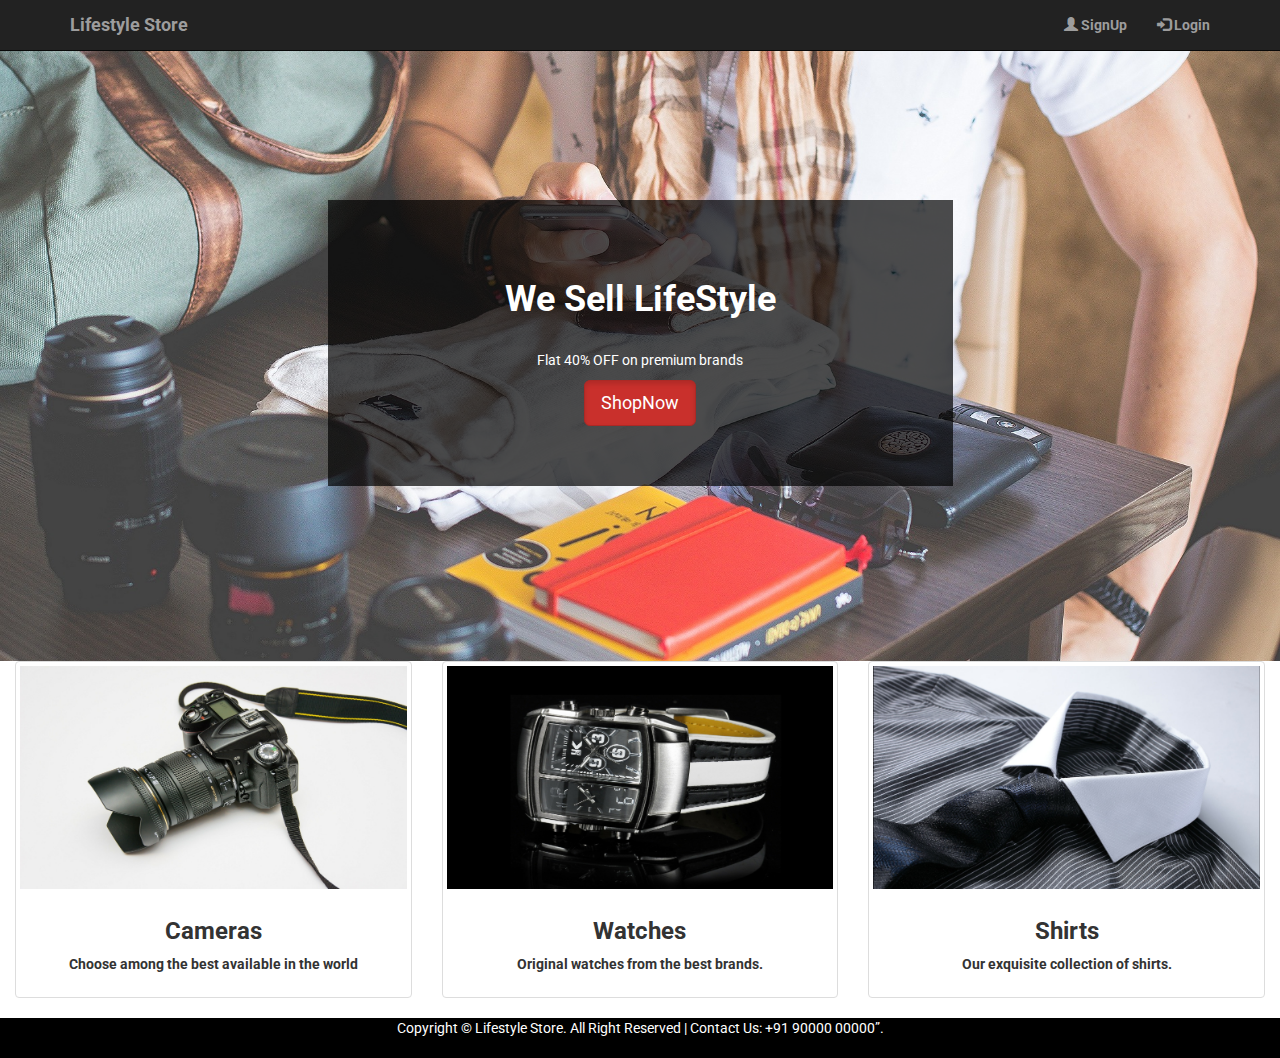
<file: Bootstrap Assignment/public_html/index.html>
<!DOCTYPE html>
<!--
To change this license header, choose License Headers in Project Properties.
To change this template file, choose Tools | Templates
and open the template in the editor.
-->
<html>
    <head>
        <title>Lifestyle Store</title>
        <link rel="stylesheet" href="https://maxcdn.bootstrapcdn.com/bootstrap/3.3.7/css/bootstrap.min.css" >
        

        <!-- jQuery library -->
        <script src="https://ajax.googleapis.com/ajax/libs/jquery/1.12.4/jquery.min.js"></script>


        <!-- Latest compiled and minified JavaScript -->
        <script src="https://maxcdn.bootstrapcdn.com/bootstrap/3.3.7/js/bootstrap.min.js"></script>
        <meta name="viewport" content="width=device-width, initial-scale=1">
        <meta charset="UTF-8">
        <link href="newcss.css" rel="stylesheet" type="text/css"/>
              <style>
@import url('https://fonts.googleapis.com/css2?family=Roboto:wght@300&display=swap');
</style>
    </head>
    <body>
        <div class="header">
            <div class="container-fluid">
                <nav class="navbar navbar-inverse navbar-fixed-top">
                    <div class="container">
                        <div class="navbar-header">
                             <button type="button" class="navbar-toggle" data-toggle="collapse" data-target="#myNavbar">
                    <span class="icon-bar"></span>
                    <span class="icon-bar"></span>
                    <span class="icon-bar"></span>
                </button>
                            <a class="navbar-brand" href="index.html">Lifestyle Store</a>
                        </div>
                        <div class="collapse navbar-collapse" id="myNavbar">
                            <ul class="nav navbar-nav navbar-right">
                                <li><a href="signup.html"><span class="glyphicon glyphicon-user"></span> SignUp</a></li>
                                
                                <li><a href="login.html"><span class="glyphicon glyphicon-log-in"></span> Login</a></li>
                                
                            </ul>
                        </div>
                    </div>
                    
                </nav>
            </div>
        </div>
        <div class="content">
            <div class="container-fluid banner-image image-responsive">
            <div class="row inner-banner-image image-responsive">
                <div class="col-lg-6 col-lg-offset-3 col-sm-8 col-sm-offset-2 banner_content">
                    <h1 style="font-weight:bolder;">We Sell LifeStyle</h1><br>
                        <p>Flat 40% OFF on premium brands</p>
                        <a href="products.html" class="btn btn-danger btn-lg active">ShopNow</a>
                </div>  
                </div>
            </div>
        </div>
        <div class="container-fluid">
            <div class="row">
                <div class="col-lg-4 col-sm-8 col-xs-12">
                            <a href="#camera"><div class="thumbnail">
                            <img src="../Bootstrap_Assignment/1.jpg" class="image-responsive" alt="cameras"/>
                            <div class="caption">
                                <h3 style="font-weight:bold;"> Cameras </h3>
                                <p>Choose among the best available in the world</p>
                            </div>
                        </div>
                            </a>
                </div>
                               <div class="col-lg-4 col-sm-8 col-xs-12">
                            <a href="#watches"><div class="thumbnail">
                            <img src="../Bootstrap_Assignment/7.jpg" class="image-responsive" alt="watches"/>
                            <div class="caption">
                                <h3 style="font-weight:bold;"> Watches </h3>
                                <p>Original watches from the best brands.</p>
                            </div>
                        </div>
                            </a>
                </div>
                                                <div class="col-lg-4 col-sm-8 col-xs-12">
                            <a href="#shirts"><div class="thumbnail">
                           <img src="../Bootstrap_Assignment/8.jpg" class="image-responsive" alt="Shirts"/>
                            <div class="caption">
                                <h3 style="font-weight:bold;"> Shirts </h3>
                                <p>Our exquisite collection of shirts.</p>
                            </div>
                        </div>
                            </a>
                </div>
             </div>

        </div>
        <footer>
            <div class="container-fluid">
                <p>Copyright © Lifestyle Store. All Right Reserved | Contact Us: +91 90000 00000”.</p>
            </div>
        </footer>
       
    
            </body>
</html>
</file>
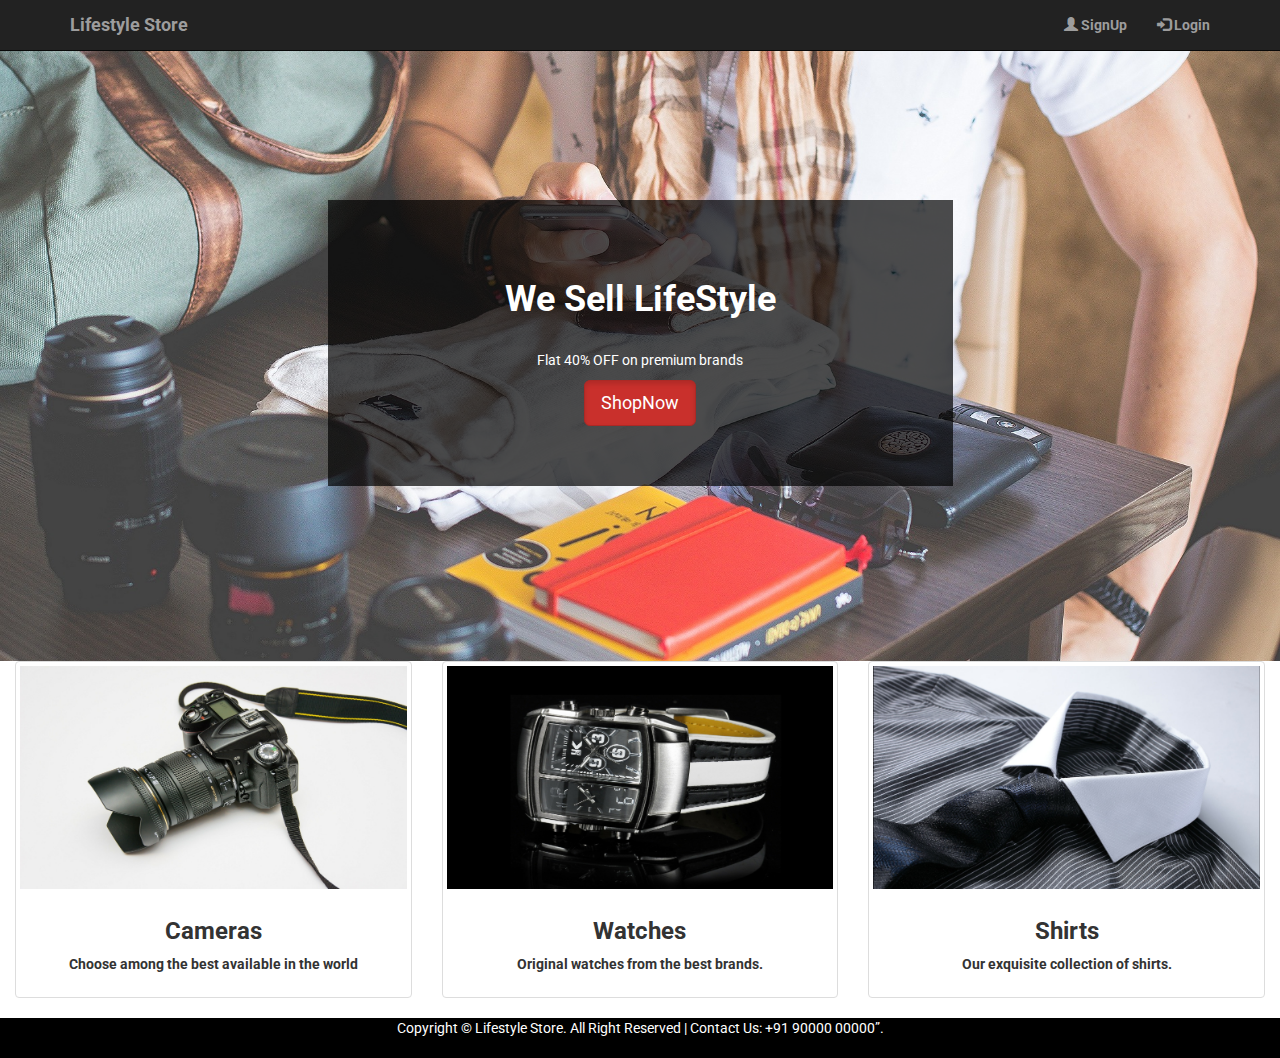
<file: Bootstrap Assignment/public_html/Lifestyle_Store.html>
<!DOCTYPE html>
<!--
To change this license header, choose License Headers in Project Properties.
To change this template file, choose Tools | Templates
and open the template in the editor.
-->
<html>
    <head>
        <title>Lifestyle Store</title>
        <link rel="stylesheet" href="https://maxcdn.bootstrapcdn.com/bootstrap/3.3.7/css/bootstrap.min.css" >
        

        <!-- jQuery library -->
        <script src="https://ajax.googleapis.com/ajax/libs/jquery/1.12.4/jquery.min.js"></script>


        <!-- Latest compiled and minified JavaScript -->
        <script src="https://maxcdn.bootstrapcdn.com/bootstrap/3.3.7/js/bootstrap.min.js"></script>
        <meta name="viewport" content="width=device-width, initial-scale=1">
        <meta charset="UTF-8">
        <link href="Lifestyle_store.css" rel="stylesheet" type="text/css"/>
              <style>
@import url('https://fonts.googleapis.com/css2?family=Roboto:wght@300&display=swap');
</style>
    </head>
    <body>
        <div class="header">
            <div class="container-fluid">
                <nav class="navbar navbar-inverse navbar-fixed-top">
                    <div class="container">
                        <div class="navbar-header">
                             <button type="button" class="navbar-toggle" data-toggle="collapse" data-target="#myNavbar">
                    <span class="icon-bar"></span>
                    <span class="icon-bar"></span>
                    <span class="icon-bar"></span>
                </button>
                            <a class="navbar-brand" href="Lifestyle_Store.html">Lifestyle Store</a>
                        </div>
                        <div class="collapse navbar-collapse" id="myNavbar">
                            <ul class="nav navbar-nav navbar-right">
                                <li><a href="signup.html"><span class="glyphicon glyphicon-user"></span> SignUp</a></li>
                                
                                <li><a href="login.html"><span class="glyphicon glyphicon-log-in"></span> Login</a></li>
                                
                            </ul>
                        </div>
                    </div>
                    
                </nav>
            </div>
        </div>
        <div class="content">
            <div class="container-fluid banner-image image-responsive">
            <div class="row inner-banner-image image-responsive">
                <div class="col-lg-6 col-lg-offset-3 col-sm-8 col-sm-offset-2 banner_content">
                    <h1 style="font-weight:bolder;">We Sell LifeStyle</h1><br>
                        <p>Flat 40% OFF on premium brands</p>
                        <a href="products.html" class="btn btn-danger btn-lg active">ShopNow</a>
                </div>  
                </div>
            </div>
        </div>
        <div class="container-fluid">
            <div class="row">
                <div class="col-lg-4 col-sm-8 col-xs-12">
                            <a href="#camera"><div class="thumbnail">
                            <img src="../Bootstrap_Assignment/1.jpg" class="image-responsive" alt="cameras"/>
                            <div class="caption">
                                <h3 style="font-weight:bold;"> Cameras </h3>
                                <p>Choose among the best available in the world</p>
                            </div>
                        </div>
                            </a>
                </div>
                               <div class="col-lg-4 col-sm-8 col-xs-12">
                            <a href="#watches"><div class="thumbnail">
                            <img src="../Bootstrap_Assignment/7.jpg" class="image-responsive" alt="watches"/>
                            <div class="caption">
                                <h3 style="font-weight:bold;"> Watches </h3>
                                <p>Original watches from the best brands.</p>
                            </div>
                        </div>
                            </a>
                </div>
                                                <div class="col-lg-4 col-sm-8 col-xs-12">
                            <a href="#shirts"><div class="thumbnail">
                           <img src="../Bootstrap_Assignment/8.jpg" class="image-responsive" alt="Shirts"/>
                            <div class="caption">
                                <h3 style="font-weight:bold;"> Shirts </h3>
                                <p>Our exquisite collection of shirts.</p>
                            </div>
                        </div>
                            </a>
                </div>
             </div>

        </div>
        <footer>
            <div class="container-fluid">
                <p>Copyright © Lifestyle Store. All Right Reserved | Contact Us: +91 90000 00000”.</p>
            </div>
        </footer>
       
    
            </body>
</html>
</file>
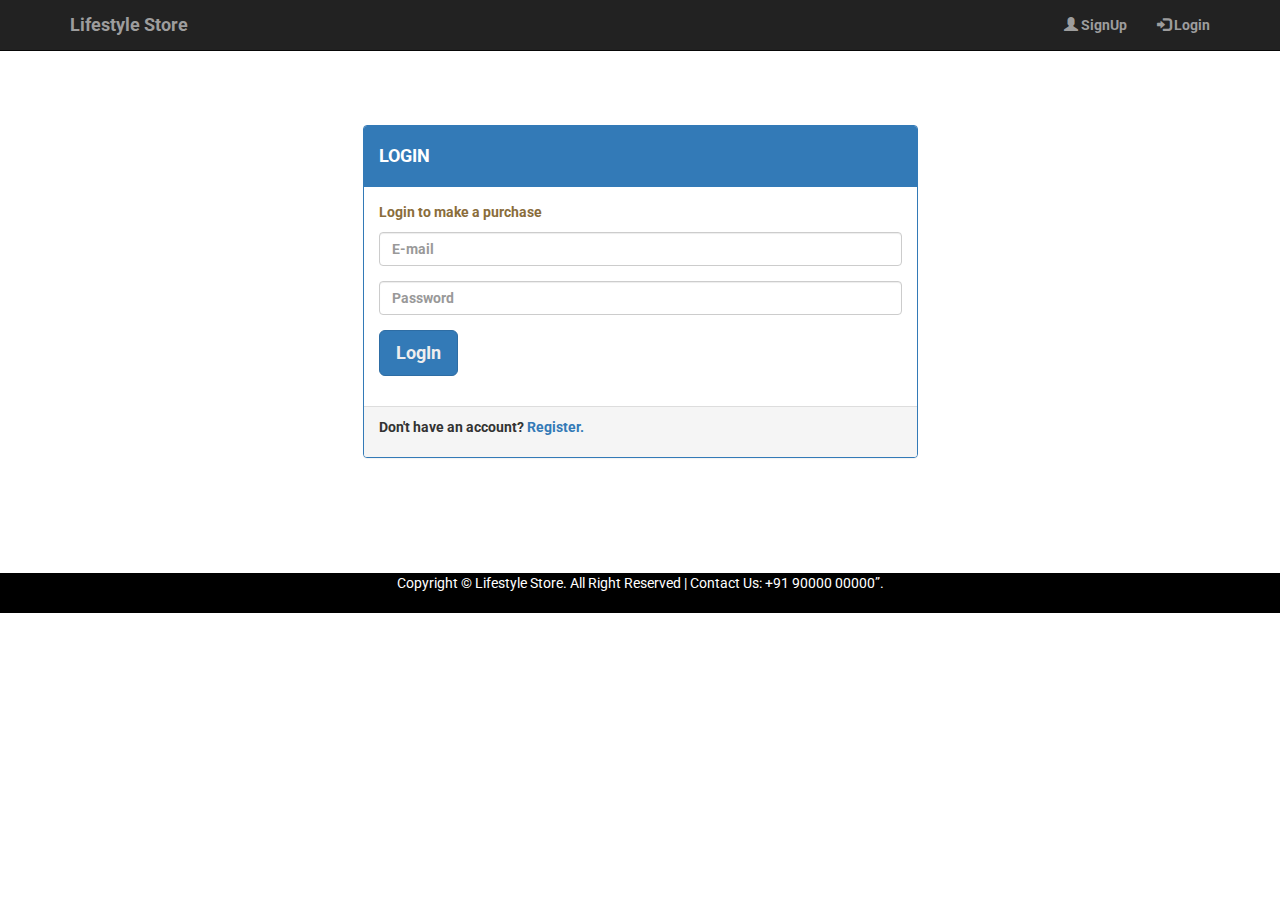
<file: Bootstrap Assignment/public_html/login.html>
<!DOCTYPE html>
<!--
To change this license header, choose License Headers in Project Properties.
To change this template file, choose Tools | Templates
and open the template in the editor.
-->
<html>
    <head>
<title>Lifestyle Store|LogIn</title>
        <link rel="stylesheet" href="https://maxcdn.bootstrapcdn.com/bootstrap/3.3.7/css/bootstrap.min.css" >
        

        <!-- jQuery library -->
        <script src="https://ajax.googleapis.com/ajax/libs/jquery/1.12.4/jquery.min.js"></script>


        <!-- Latest compiled and minified JavaScript -->
        <script src="https://maxcdn.bootstrapcdn.com/bootstrap/3.3.7/js/bootstrap.min.js"></script>
        <meta name="viewport" content="width=device-width, initial-scale=1">
        <meta charset="UTF-8">
        <link href="logincss.css" rel="stylesheet" type="text/css"/>
              <style>
@import url('https://fonts.googleapis.com/css2?family=Roboto:wght@300&display=swap');
</style>
    </head>
    <body>
        
                    <div class="header">
            <div class="container-fluid">
                <nav class="navbar navbar-inverse navbar-fixed-top">
                    <div class="container">
                        <div class="navbar-header">
                             <button type="button" class="navbar-toggle" data-toggle="collapse" data-target="#myNavbar">
                    <span class="icon-bar"></span>
                    <span class="icon-bar"></span>
                    <span class="icon-bar"></span>
                </button>
                            <a class="navbar-brand" href="Lifestyle_Store.html">Lifestyle Store</a>
                        </div>
                        <div class="collapse navbar-collapse" id="myNavbar">
                            <ul class="nav navbar-nav navbar-right">
                                <li><a href="signup.html"><span class="glyphicon glyphicon-user"></span> SignUp</a></li>
                                <li><a href="login.html"><span class="glyphicon glyphicon-log-in"></span> Login</a></li>
                            </ul>
                        </div>
                    </div>
                    
                </nav>
            </div>
        </div>
        <div class="container">
            <div class="row row_style">
                <div class="col-xs-10 col-xs-offset-1 col-sm-8 col-sm-offset-2 col-lg-6 col-lg-offset-3">
                    <div class="panel panel-primary">
                        <div class="panel-heading">
                            <h4 style="font-weight:bold;">LOGIN</h4>
                        </div>
                        <div class="panel-body">
                            <p class="text-warning">Login to make a purchase</p>
                            <form>
                                <div class="form-group">
                                    <input type="text" class="form-control" placeholder="E-mail" name="email">
                                </div>
                                <div class="form-group">
                                    <input type="password" class="form-control" placeholder="Password" name="password">
                                </div>
                                <div class="form-group">
                                <button type="submit" value="submit" class="btn btn-primary btn-lg"><a id="login"  href="products.html">LogIn</a></button>
                                </div>
                            </form>
                        </div>
                        <div class="panel-footer">
                            <p>Don't have an account?<a href="signup.html"> Register.</a></p>
                           
                            
                        </div>
                    </div>
                </div>
            </div>
        </div>
                <footer>
            <div class="container-fluid">
                <p>Copyright © Lifestyle Store. All Right Reserved | Contact Us: +91 90000 00000”.</p>
            </div>
        </footer>
       
    </body>
</html>
</file>
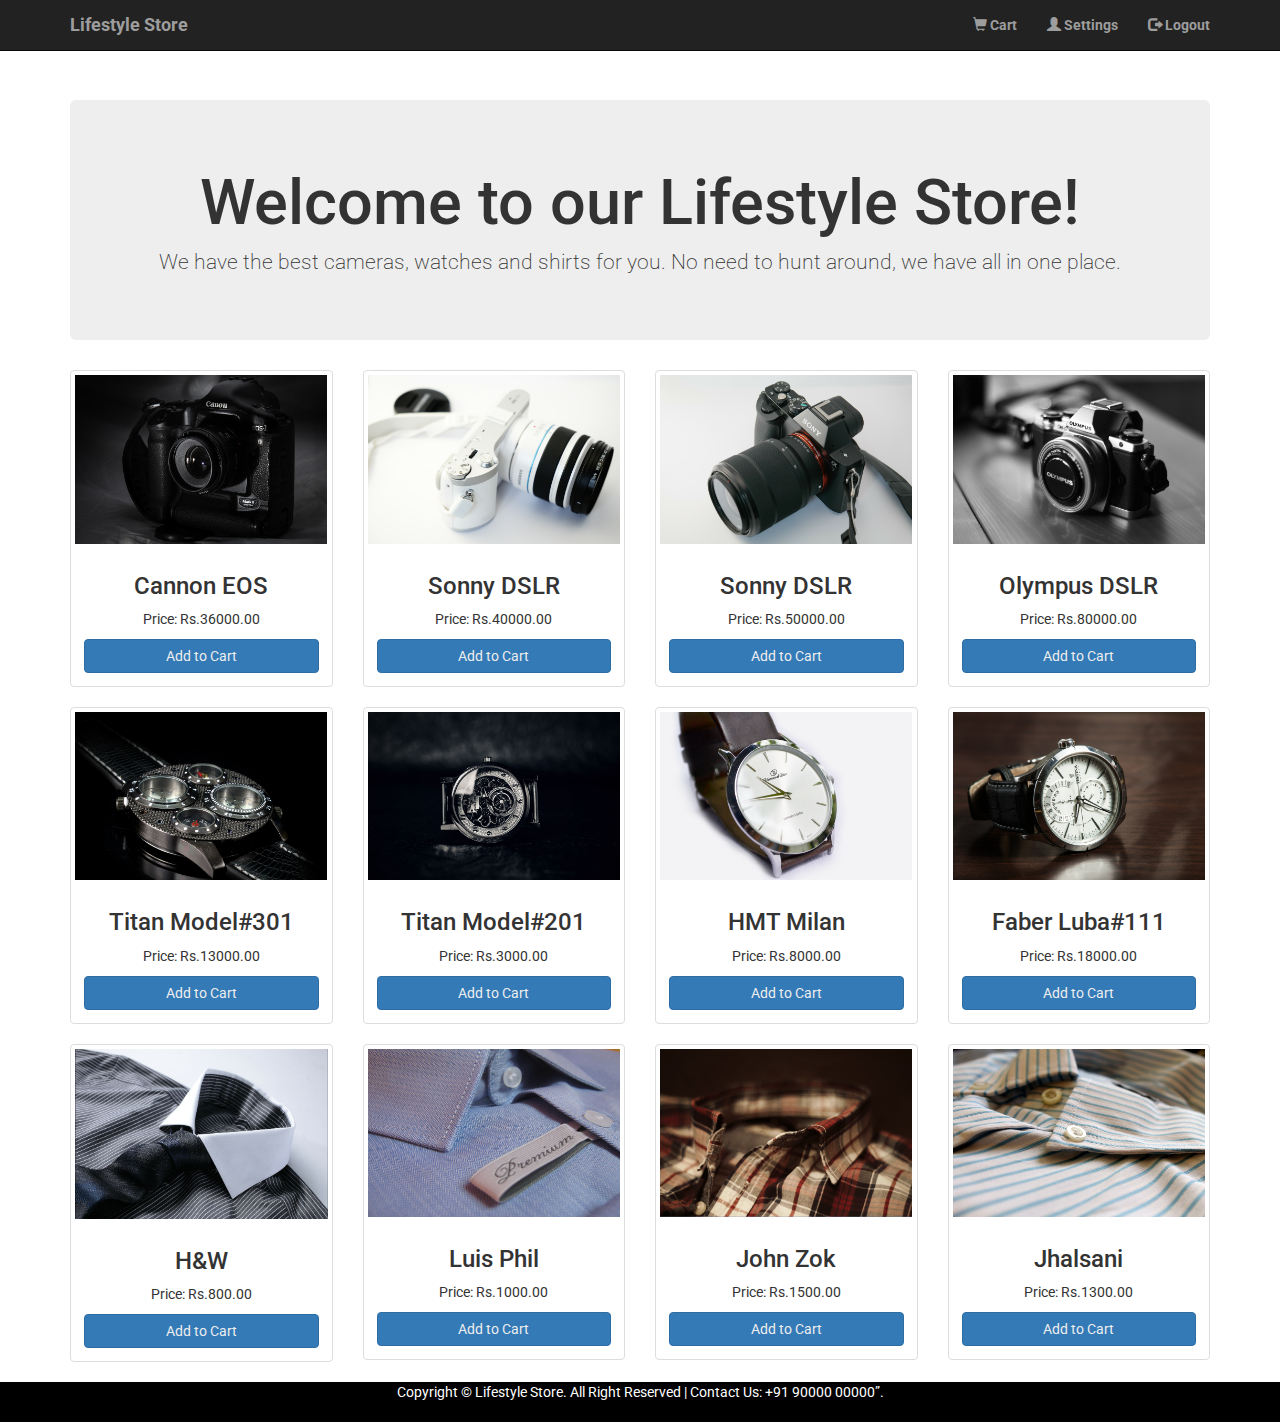
<file: Bootstrap Assignment/public_html/products.html>
<!DOCTYPE html>
<!--
To change this license header, choose License Headers in Project Properties.
To change this template file, choose Tools | Templates
and open the template in the editor.
-->
<html>
    <head>
        <title>Lifestyle Store|Products</title>
<link rel="stylesheet" href="https://maxcdn.bootstrapcdn.com/bootstrap/3.3.7/css/bootstrap.min.css" >
        

        <!-- jQuery library -->
        <script src="https://ajax.googleapis.com/ajax/libs/jquery/1.12.4/jquery.min.js"></script>


        <!-- Latest compiled and minified JavaScript -->
        <script src="https://maxcdn.bootstrapcdn.com/bootstrap/3.3.7/js/bootstrap.min.js"></script>
        <meta name="viewport" content="width=device-width, initial-scale=1">
        <meta charset="UTF-8">
        <link href="products.css" rel="stylesheet" type="text/css"/>
              <style>
@import url('https://fonts.googleapis.com/css2?family=Roboto:wght@300&display=swap');
</style>
    </head>
    <body>
                            <div class="header">
            <div class="container-fluid">
                <nav class="navbar navbar-inverse navbar-fixed-top">
                    <div class="container">
                        <div class="navbar-header">
                             <button type="button" class="navbar-toggle" data-toggle="collapse" data-target="#myNavbar">
                    <span class="icon-bar"></span>
                    <span class="icon-bar"></span>
                    <span class="icon-bar"></span>
                </button>
                            <a class="navbar-brand" href="Lifestyle_Store.html">Lifestyle Store</a>
                        </div>
                        <div class="collapse navbar-collapse" id="myNavbar">
                            <ul class="nav navbar-nav navbar-right">
                                <li><a href="cart.html"><span class="glyphicon glyphicon-shopping-cart"></span> Cart </a></li>
                                <li><a href="settings.html"><span class="glyphicon glyphicon-user"></span> Settings </a></li>
                                <li><a href="Lifestyle_Store.html"><span class="glyphicon glyphicon-log-out"></span> Logout</a></li>
                            </ul>
                        </div>
                    </div>
                    
                </nav>
            </div>
        </div>
        <div class="container">
            <div class="jumbotron">
                <h1>Welcome to our Lifestyle Store!</h1>
                <p>We have the best cameras, watches and shirts for you. No need to hunt around, we
have all in one place.</p>
            </div>
            <div class="row text-center">
                <div class="col-md-3 col-sm-6">
                    <div class="thumbnail">
                        <img src="../Bootstrap_Assignment/5.jpg" class="image-responsive" alt="Cannon EOS"/>
                        <div class="caption">
                            <h3> Cannon EOS</h3>
                            <p>Price: Rs.36000.00</p>
                            <button type="button" class="btn btn-primary btn-block"><a id="cart" href="#cart">Add to Cart</a></button>
                            
                        </div>
                    </div>
                </div>
                <div class="col-md-3 col-sm-6">
                    <div class="thumbnail">
                        <img src="../Bootstrap_Assignment/2.jpg" class="image-responsive" alt="Sony DSLR"/>
                        <div class="caption">
                            <h3> Sonny DSLR </h3>
                            <p>Price: Rs.40000.00</p>
                            <button type="button" class="btn btn-primary btn-block"><a id="cart" href="#cart">Add to Cart</a></button>
                            
                        </div>
                    </div>
                </div>
                <div class="col-md-3 col-sm-6">
                    <div class="thumbnail">
                        <img src="../Bootstrap_Assignment/3.jpg" class="image-responsive" alt="Sony DSLR"/>
                        <div class="caption">
                            <h3> Sonny DSLR </h3>
                            <p>Price: Rs.50000.00</p>
                            <button type="button" class="btn btn-primary btn-block"><a id="cart" href="#cart">Add to Cart</a></button>
                            
                        </div>
                    </div>
                </div>
                <div class="col-md-3 col-sm-6">
                    <div class="thumbnail">
                        <img src="../Bootstrap_Assignment/4.jpg" class="image-responsive" alt="Olympus DSLR"/>
                        <div class="caption">
                            <h3> Olympus DSLR </h3>
                            <p>Price: Rs.80000.00</p>
                            <button type="button" class="btn btn-primary btn-block"><a id="cart" href="#cart">Add to Cart</a></button>
                            
                        </div>
                    </div>
                </div>
            </div>
            <div class="row text-center">
                <div class="col-md-3 col-sm-6">
                    <div class="thumbnail">
                        <img src="../Bootstrap_Assignment/9.jpg" class="image-responsive" alt="Titan Model#301"/>
                        <div class="caption">
                            <h3> Titan Model#301 </h3>
                            <p>Price: Rs.13000.00</p>
                            <button type="button" class="btn btn-primary btn-block"><a id="cart" href="#cart">Add to Cart</a></button>
                            
                        </div>
                    </div>
                </div>
                <div class="col-md-3 col-sm-6">
                    <div class="thumbnail">
                        <img src="../Bootstrap_Assignment/10.jpg" class="image-responsive" alt="Titan Model#201"/>
                        <div class="caption">
                            <h3> Titan Model#201 </h3>
                            <p>Price: Rs.3000.00</p>
                            <button type="button" class="btn btn-primary btn-block"><a id="cart" href="#cart">Add to Cart</a></button>
                            
                        </div>
                    </div>
                </div>
                <div class="col-md-3 col-sm-6">
                    <div class="thumbnail">
                        <img src="../Bootstrap_Assignment/11.jpg" class="image-responsive" alt="HMT Milan"/>
                        <div class="caption">
                            <h3> HMT Milan </h3>
                            <p>Price: Rs.8000.00</p>
                            <button type="button" class="btn btn-primary btn-block"><a id="cart" href="#cart">Add to Cart</a></button>
                            
                        </div>
                    </div>
                </div>
                <div class="col-md-3 col-sm-6">
                    <div class="thumbnail">
                        <img src="../Bootstrap_Assignment/12.jpg" class="image-responsive" alt="Faber Luba#111"/>
                        <div class="caption">
                            <h3> Faber Luba#111 </h3>
                            <p>Price: Rs.18000.00</p>
                            <button type="button" class="btn btn-primary btn-block"><a id="cart" href="#cart">Add to Cart</a></button>
                            
                        </div>
                    </div>
                </div>
            </div>
            <div class="row text-center">
                <div class="col-md-3 col-sm-6">
                    <div class="thumbnail">
                        <img style="height:170px;" src="../Bootstrap_Assignment/8.jpg" class="image-responsive" alt="H&W"/>
                        <div class="caption">
                            <h3> H&W </h3>
                            <p>Price: Rs.800.00</p>
                            <button type="button" class="btn btn-primary btn-block"><a id="cart" href="#cart">Add to Cart</a></button>
                            
                        </div>
                    </div>
                </div>
                <div class="col-md-3 col-sm-6">
                    <div class="thumbnail">
                        <img src="../Bootstrap_Assignment/6.jpg" class="image-responsive" alt="Luis Phil"/>
                        <div class="caption">
                            <h3> Luis Phil </h3>
                            <p>Price: Rs.1000.00</p>
                            <button type="button" class="btn btn-primary btn-block"><a id="cart" href="#cart">Add to Cart</a></button>
                            
                        </div>
                    </div>
                </div>
                <div class="col-md-3 col-sm-6">
                    <div class="thumbnail">
                        <img src="../Bootstrap_Assignment/13.jpg" class="image-responsive" alt="John Zok"/>
                        <div class="caption">
                            <h3> John Zok </h3>
                            <p>Price: Rs.1500.00</p>
                            <button type="button" class="btn btn-primary btn-block"><a id="cart" href="#cart">Add to Cart</a></button>
                            
                        </div>
                    </div>
                </div>
                <div class="col-md-3 col-sm-6">
                    <div class="thumbnail">
                        <img src="../Bootstrap_Assignment/14.jpg" class="image-responsive" alt="Jhalsani"/>
                        <div class="caption">
                            <h3> Jhalsani </h3>
                            <p>Price: Rs.1300.00</p>
                            <button type="button" class="btn btn-primary btn-block"><a id="cart" href="#cart">Add to Cart</a></button>
                            
                        </div>
                    </div>
                </div>
            </div>
        </div>
        <footer>
            <div class="container-fluid">
                <p>Copyright © Lifestyle Store. All Right Reserved | Contact Us: +91 90000 00000”.</p>
            </div>
        </footer>
        
    </body>
</html>
</file>
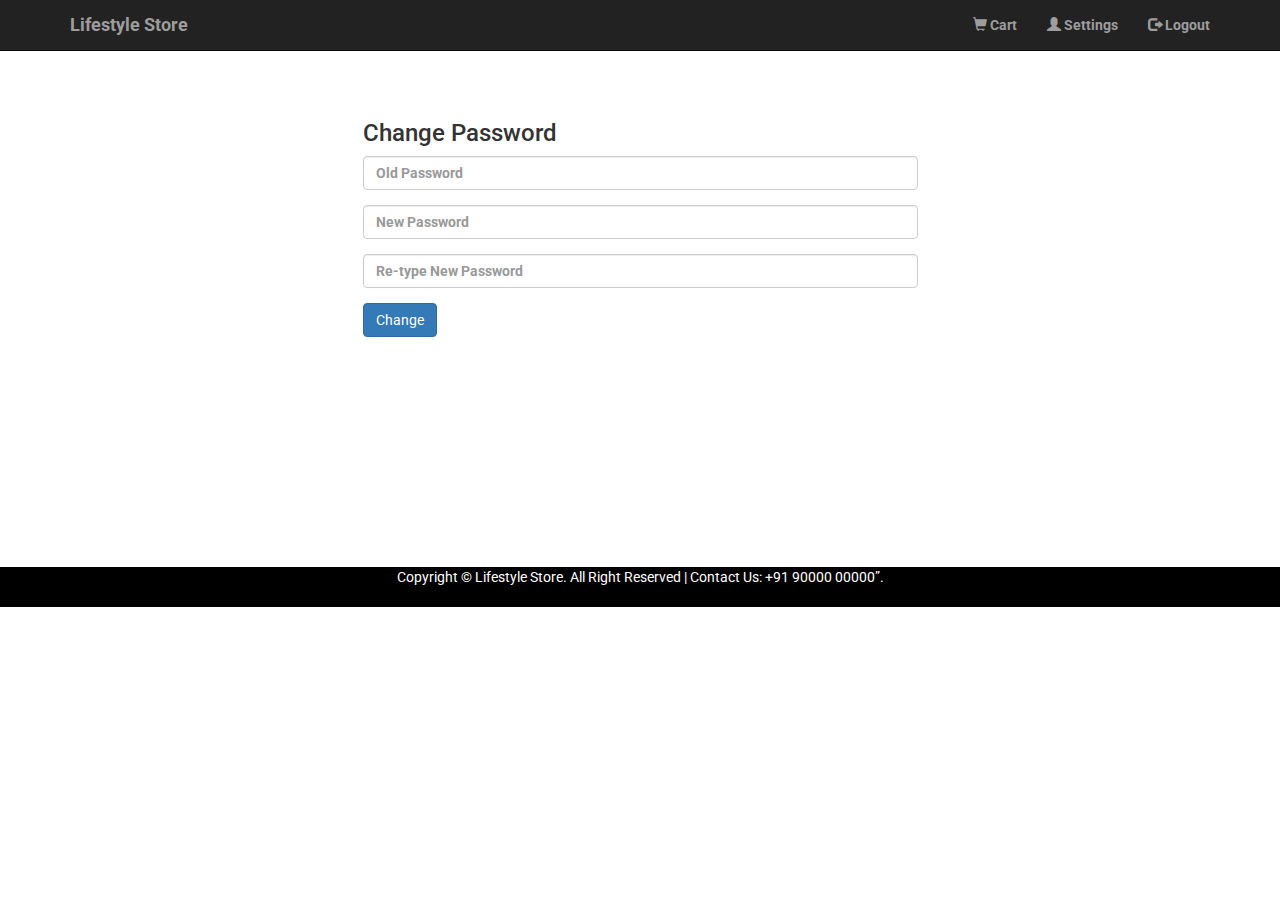
<file: Bootstrap Assignment/public_html/Settings.html>
<!DOCTYPE html>
<!--
To change this license header, choose License Headers in Project Properties.
To change this template file, choose Tools | Templates
and open the template in the editor.
-->
<html>
    <head>
       <title>Lifestyle Store|Settings</title>
<link rel="stylesheet" href="https://maxcdn.bootstrapcdn.com/bootstrap/3.3.7/css/bootstrap.min.css" >
        

        <!-- jQuery library -->
        <script src="https://ajax.googleapis.com/ajax/libs/jquery/1.12.4/jquery.min.js"></script>


        <!-- Latest compiled and minified JavaScript -->
        <script src="https://maxcdn.bootstrapcdn.com/bootstrap/3.3.7/js/bootstrap.min.js"></script>
        <meta name="viewport" content="width=device-width, initial-scale=1">
        <meta charset="UTF-8">
        <link href="settings.css" rel="stylesheet" type="text/css"/>
              <style>
@import url('https://fonts.googleapis.com/css2?family=Roboto:wght@300&display=swap');
</style>
    </head>
    <body>
        <div class="header">
            <div class="container-fluid">
                <nav class="navbar navbar-inverse navbar-fixed-top">
                    <div class="container">
                        <div class="navbar-header">
                             <button type="button" class="navbar-toggle" data-toggle="collapse" data-target="#myNavbar">
                    <span class="icon-bar"></span>
                    <span class="icon-bar"></span>
                    <span class="icon-bar"></span>
                </button>
                            <a class="navbar-brand" href="Lifestyle_Store.html">Lifestyle Store</a>
                        </div>
                        <div class="collapse navbar-collapse" id="myNavbar">
                            <ul class="nav navbar-nav navbar-right">
                                <li><a href="cart.html"><span class="glyphicon glyphicon-shopping-cart"></span> Cart </a></li>
                                <li><a href="settings.html"><span class="glyphicon glyphicon-user"></span> Settings </a></li>
                                <li><a href="Lifestyle_Store.html"><span class="glyphicon glyphicon-log-out"></span> Logout</a></li>
                            </ul>
                        </div>
                    </div>
                    
                </nav>
            </div>
        </div>
        <div class="container">
            <div class="row row_style">
                <div class="col-xs-10 col-xs-offset-1 col-sm-8 col-sm-offset-2 col-lg-6 col-lg-offset-3">
                    <h3> Change Password </h3>
                    <form>
                        <div class="form-group">
                            <input type="text" class="form-control" placeholder="Old Password" name="Old Password">
                        </div>
                        <div class="form-group">
                          <input type="text" class="form-control" placeholder="New Password" name="New Password">  
                        </div>
                        <div class="form-group">
                          <input type="text" class="form-control" placeholder="Re-type New Password" name="Re-type New Password">  
                        </div>
                        <div class="form-group">
                            <button type="submit" value="submit" class="btn btn-primary"> Change </button>
                        </div>
                    </form>
                </div>
            </div>
        </div>
        <footer>
            <div class="container-fluid">
                <p>Copyright © Lifestyle Store. All Right Reserved | Contact Us: +91 90000 00000”.</p>
            </div>
        </footer>
    </body>
</html>
</file>
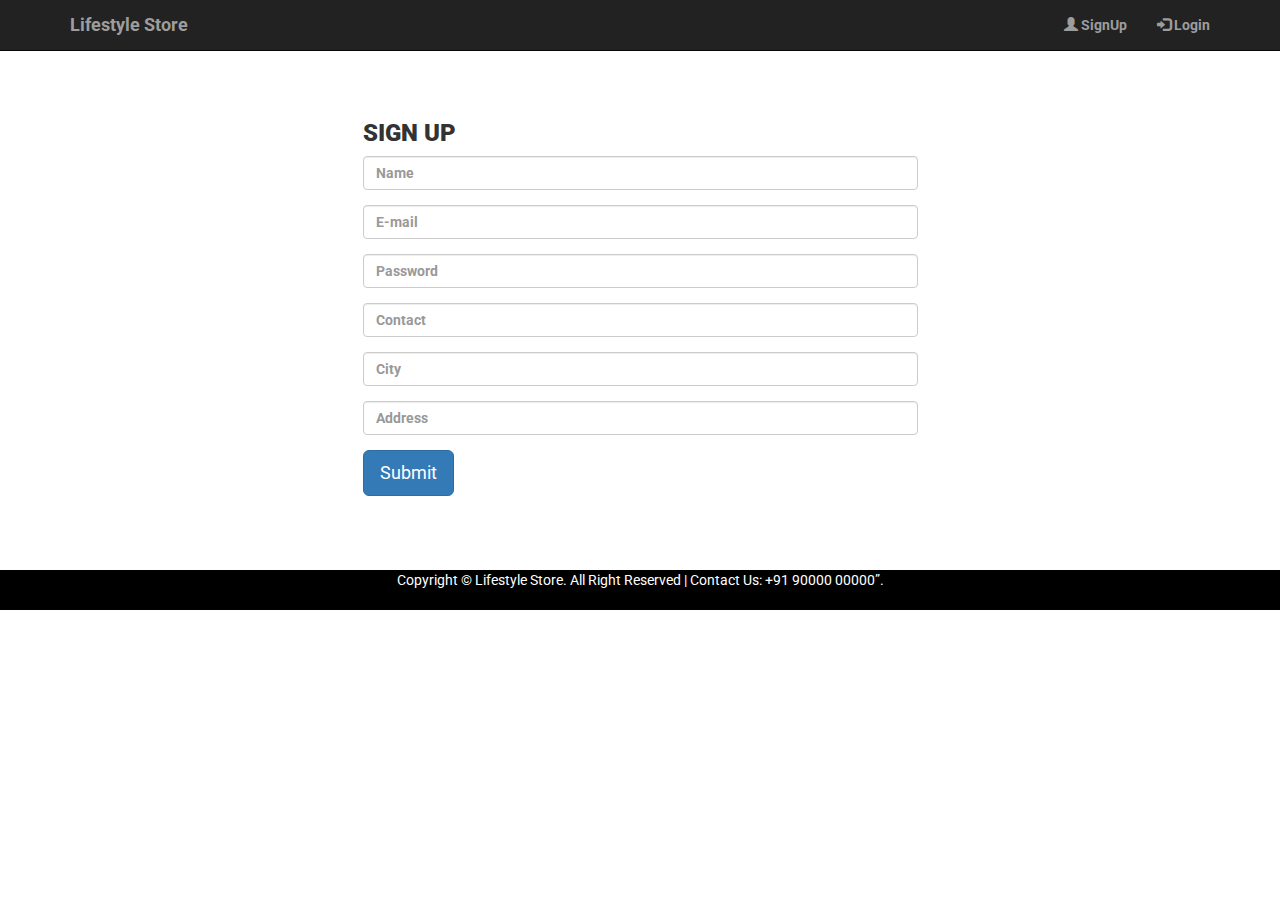
<file: Bootstrap Assignment/public_html/signup.html>
<!DOCTYPE html>
<!--
To change this license header, choose License Headers in Project Properties.
To change this template file, choose Tools | Templates
and open the template in the editor.
-->
<html>
    <head>
<title>Lifestyle Store|SignUp</title>
        <link rel="stylesheet" href="https://maxcdn.bootstrapcdn.com/bootstrap/3.3.7/css/bootstrap.min.css" >
        

        <!-- jQuery library -->
        <script src="https://ajax.googleapis.com/ajax/libs/jquery/1.12.4/jquery.min.js"></script>


        <!-- Latest compiled and minified JavaScript -->
        <script src="https://maxcdn.bootstrapcdn.com/bootstrap/3.3.7/js/bootstrap.min.js"></script>
        <meta name="viewport" content="width=device-width, initial-scale=1">
        <meta charset="UTF-8">
        <link href="signup.css" rel="stylesheet" type="text/css"/>
              <style>
@import url('https://fonts.googleapis.com/css2?family=Roboto:wght@300&display=swap');
</style>
    </head>
    <body>
                           <div class="header">
            <div class="container-fluid">
                <nav class="navbar navbar-inverse navbar-fixed-top">
                    <div class="container">
                        <div class="navbar-header">
                             <button type="button" class="navbar-toggle" data-toggle="collapse" data-target="#myNavbar">
                    <span class="icon-bar"></span>
                    <span class="icon-bar"></span>
                    <span class="icon-bar"></span>
                </button>
                            <a class="navbar-brand" href="Lifestyle_Store.html">Lifestyle Store</a>
                        </div>
                        <div class="collapse navbar-collapse" id="myNavbar">
                            <ul class="nav navbar-nav navbar-right">
                                <li><a href="signup.html"><span class="glyphicon glyphicon-user"></span> SignUp</a></li>
                                <li><a href="login.html"><span class="glyphicon glyphicon-log-in"></span> Login</a></li>
                            </ul>
                        </div>
                    </div>
                    
                </nav>
            </div>
        </div>
        <div class="container">
            <div class="row row_style">
                <div class="col-xs-10 col-xs-offset-1 col-sm-8 col-sm-offset-2 col-lg-6 col-lg-offset-3">
                    <h3 style="font-weight: bolder;">SIGN UP</h3>
                    <form>
                        <div class="form-group">
                            <input type="text" class="form-control" placeholder="Name" name="name">
                        </div>
                        <div class="form-group">
                            <input type="text" class="form-control" placeholder="E-mail" name="email">
                        </div>
                        <div class="form-group">
                            <input type="password" class="form-control" placeholder="Password" name="password">
                        </div>
                        <div class="form-group">
                            <input type="number" class="form-control" placeholder="Contact" name="contact">
                        </div>
                        <div class="form-group">
                            <input type="text" class="form-control" placeholder="City" name="city">
                        </div>
                        <div class="form-group">
                            <input type="text" class="form-control" placeholder="Address" name="address">
                        </div>
                        <div class="form-group">
                        <button type="submit" class="btn btn-primary btn-lg" value="submit">Submit</button>
                        </div>
                    </form>
                </div>
            </div>
        </div>
        <footer>
            <div class="container-fluid">
                <p>Copyright © Lifestyle Store. All Right Reserved | Contact Us: +91 90000 00000”.</p>
            </div>
        </footer>
    </body>
</html>
</file>
<file: Bootstrap Assignment/public_html/newcss.css>
/*
To change this license header, choose License Headers in Project Properties.
To change this template file, choose Tools | Templates
and open the template in the editor.
*/
/* 
    Created on : Sep 22, 2020, 10:22:20 PM
    Author     : Harsh
*/

body{
     font-family: 'Roboto', sans-serif;
}
a{
 text-decoration: none;
 background-color: transparent;
 color:#ededed;
}
.navbar{
    font-weight:bolder;
}
.banner-image{
    padding-top:200px;
    padding-bottom:175px;
         text-align: center;
 color: #f8f8f8;
    background: url(../Bootstrap_Assignment/intro-bg_1.jpg)  no-repeat center center ;
    background-size:cover;
    overflow:auto;
}
.inner-banner-image{
    
 padding-bottom: 0%;

 margin:auto;

}
.banner_content{
    color:white;
    text-align:center;
    background-color: rgba(0, 0, 0, 0.7);
 padding-top: 60px;
 padding-bottom: 60px;
}

.caption{
    text-align:center;
    font-weight:bolder;
}

footer{
      background-color: #000;
 color:#fff;
 font-size:14px;
 text-align: center;
 padding-bottom: 10px;
}
</file>
<file: Bootstrap Assignment/public_html/Lifestyle_store.css>
/*
To change this license header, choose License Headers in Project Properties.
To change this template file, choose Tools | Templates
and open the template in the editor.
*/
/* 
    Created on : Sep 22, 2020, 10:22:20 PM
    Author     : Harsh
*/

body{
     font-family: 'Roboto', sans-serif;
}
a{
 text-decoration: none;
 background-color: transparent;
 color:#ededed;
}
.navbar{
    font-weight:bolder;
}
.banner-image{
    padding-top:200px;
    padding-bottom:175px;
         text-align: center;
 color: #f8f8f8;
    background: url(../Bootstrap_Assignment/intro-bg_1.jpg)  no-repeat center center ;
    background-size:cover;
    overflow:auto;
}
.inner-banner-image{
    
 padding-bottom: 0%;

 margin:auto;

}
.banner_content{
    color:white;
    text-align:center;
    background-color: rgba(0, 0, 0, 0.7);
 padding-top: 60px;
 padding-bottom: 60px;
}

.caption{
    text-align:center;
    font-weight:bolder;
}

footer{
      background-color: #000;
 color:#fff;
 font-size:14px;
 text-align: center;
 padding-bottom: 10px;
}
</file>
<file: Bootstrap Assignment/public_html/logincss.css>
/*
To change this license header, choose License Headers in Project Properties.
To change this template file, choose Tools | Templates
and open the template in the editor.
*/
/* 
    Created on : Sep 23, 2020, 6:06:01 AM
    Author     : Harsh
*/
body{
     font-family: 'Roboto', sans-serif;
}
#login{
    color:#eee;
font-weight: bolder;
text-decoration: none;
}
.navbar{
    font-weight:bolder;
}
.row_style{
    margin-top: 125px;
    font-weight:bold;
    margin-bottom: 95px;
}
footer{
      background-color: #000;
 color:#fff;
 font-size:14px;
 text-align: center;
 padding-bottom: 10px;

}
</file>
<file: Bootstrap Assignment/public_html/products.css>
/*
To change this license header, choose License Headers in Project Properties.
To change this template file, choose Tools | Templates
and open the template in the editor.
*/
/* 
    Created on : Sep 23, 2020, 9:14:25 AM
    Author     : Harsh
*/

body{
     font-family: 'Roboto', sans-serif;
}
#cart{
    color:#eee;
    text-decoration: none;
    
    }
.navbar{
    font-weight:bolder;
}
.jumbotron{
    margin-top:100px;
    text-align: center;
}
footer{
      background-color: #000;
 color:#fff;
 font-size:14px;
 text-align: center;
 padding-bottom: 10px;

}
</file>
<file: Bootstrap Assignment/public_html/settings.css>
/*
To change this license header, choose License Headers in Project Properties.
To change this template file, choose Tools | Templates
and open the template in the editor.
*/
/* 
    Created on : Sep 24, 2020, 4:55:04 AM
    Author     : Harsh
*/

body{
     font-family: 'Roboto', sans-serif;
}
.row_style{
    margin-top: 100px;
    font-weight:bold;
    margin-bottom: 215px;
}
.navbar{
    font-weight:bolder;
}
footer{
      background-color: #000;
 color:#fff;
 font-size:14px;
 text-align: center;
 padding-bottom: 10px;

}
</file>
<file: Bootstrap Assignment/public_html/signup.css>
/*
To change this license header, choose License Headers in Project Properties.
To change this template file, choose Tools | Templates
and open the template in the editor.
*/
/* 
    Created on : Sep 23, 2020, 7:23:35 AM
    Author     : Harsh
*/
body{
     font-family: 'Roboto', sans-serif;
}
.row_style{
    margin-top: 100px;
    font-weight:bold;
    margin-bottom: 59px;
}
.navbar{
    font-weight:bolder;
}
footer{
      background-color: #000;
 color:#fff;
 font-size:14px;
 text-align: center;
 padding-bottom: 10px;

}
</file>
